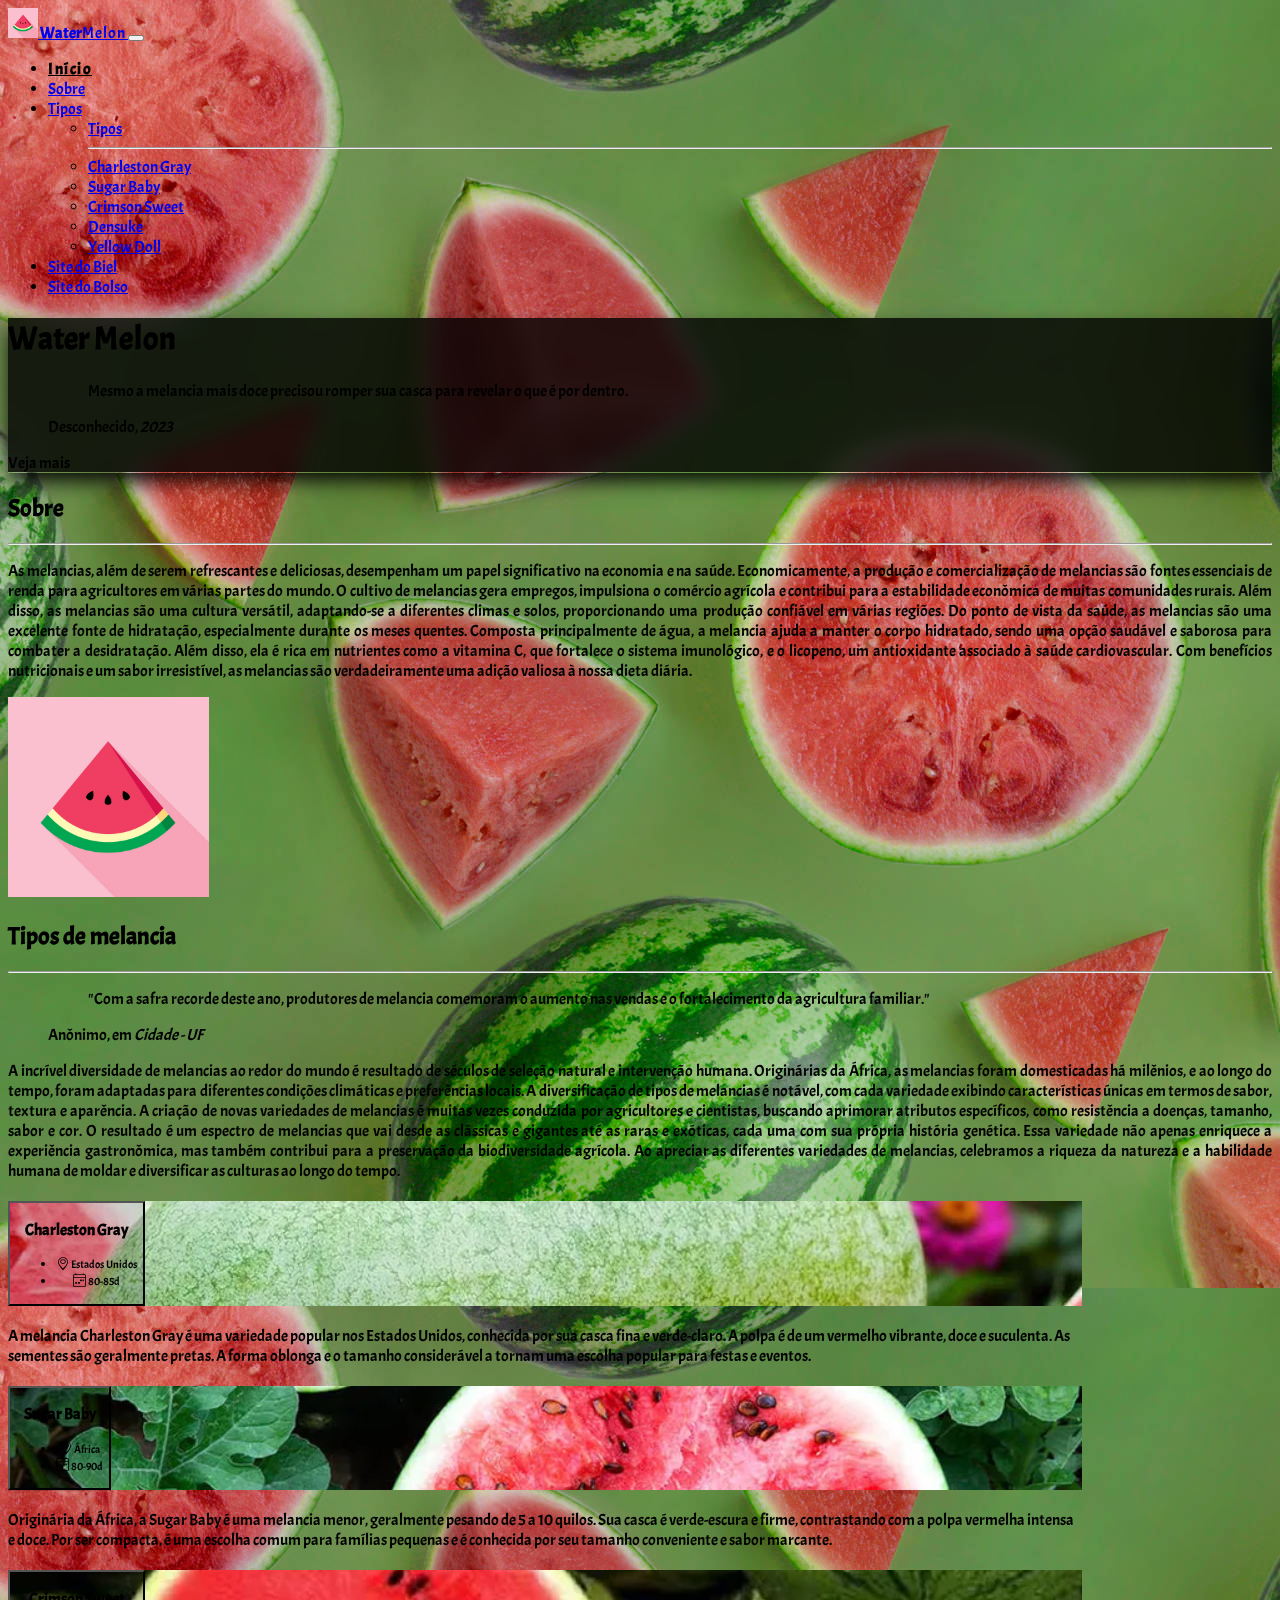
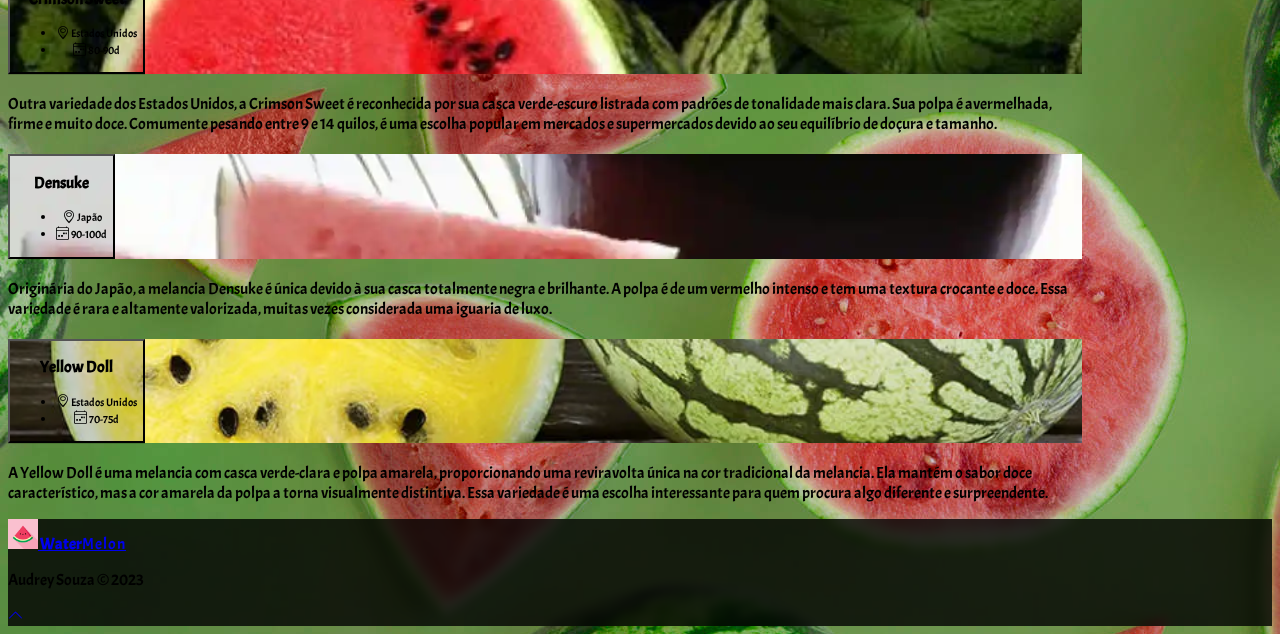
<file: index.html>
<!DOCTYPE html>
<html lang="en">

<head>
  <meta charset="UTF-8">
  <meta name="viewport" content="width=device-width, initial-scale=1.0">

  <!-- Bootstrap -->
  <link href="https://cdn.jsdelivr.net/npm/bootstrap@5.3.2/dist/css/bootstrap.min.css" rel="stylesheet"
    integrity="sha384-T3c6CoIi6uLrA9TneNEoa7RxnatzjcDSCmG1MXxSR1GAsXEV/Dwwykc2MPK8M2HN" crossorigin="anonymous">
  <script src="https://cdn.jsdelivr.net/npm/bootstrap@5.3.2/dist/js/bootstrap.bundle.min.js"
    integrity="sha384-C6RzsynM9kWDrMNeT87bh95OGNyZPhcTNXj1NW7RuBCsyN/o0jlpcV8Qyq46cDfL"
    crossorigin="anonymous"></script>
  <link rel="stylesheet" href="https://cdn.jsdelivr.net/npm/bootstrap-icons@1.11.2/font/bootstrap-icons.min.css">

  <!-- Own Source -->
  <link rel="stylesheet" href="style.css">

  <title>WaterMelon</title>
</head>

<body>
  <header>
    <nav class="navbar navbar-expand-md navbar-dark fixed-top bg-dark px-2">
      <div class="container-fluid justify-content-between">
        <a class="navbar-brand d-inline-flex align-items-center justify-content-aroud" href="#">
          <!-- Logo img -->
          <img src="img/melancia-logo.png" alt="" width="30" height="auto"
            class="d-inline-block align-text-top rounded-circle me-2">
          <!-- Nav text -->
          <span class="text-success" style="font-weight: 700">Water</span><span class="text-danger"
            style="letter-spacing: 1px;">Melon</span>
        </a>
        <button class="navbar-toggler" type="button" data-bs-toggle="collapse" data-bs-target="#navbarCollapse"
          aria-controls="navbarCollapse" aria-expanded="false" aria-label="Toggle navigation">
          <span class="navbar-toggler-icon"></span>
        </button>
        <div class="navbar-collapse justify-content-end collapse" id="navbarCollapse">
          <ul class="navbar-nav mb-2 mb-md-0 text-center">
            <li class="nav-item">
              <a class="nav-link active" aria-current="page" href="#inicio">Início</a>
            </li>
            <li class="nav-item">
              <a class="nav-link" aria-current="page" href="#sobre">Sobre</a>
            </li>
            <li class="nav-item dropdown">
              <a class="nav-link dropdown-toggle" data-bs-toggle="dropdown" href="#tipos" role="button"
                aria-expanded="false">Tipos</a>
              <ul class="dropdown-menu text-bg-dark">
                <li><a class="dropdown-item text-white" href="#tipos">Tipos</a></li>
                <hr class="w-100">
                <li><a class="dropdown-item text-white" href="#tipo-charleston-gray">Charleston Gray</a></li>
                <li><a class="dropdown-item text-white" href="#tipo-sugar-baby">Sugar Baby</a></li>
                <li><a class="dropdown-item text-white" href="#tipo-crimson-sweet">Crimson Sweet</a></li>
                <li><a class="dropdown-item text-white" href="#tipo-densuke">Densuke</a></li>
                <li><a class="dropdown-item text-white" href="#tipo-yellow-doll">Yellow Doll</a></li>
              </ul>
            </li>
            <li class="nav-item">
              <a class="nav-link" aria-current="page" href="../index.html">Site do Biel</a>
            </li>
            <li class="nav-item">
              <a class="nav-link" aria-current="page" href="../Blog-do-melancio/">Site do Bolso</a>
            </li>
          </ul>

        </div>
      </div>
    </nav>
  </header>

  <main data-bs-spy="scroll" data-bs-target="navbar">
    <!-- Início -->
    <section id="inicio"
      class="cover-container backdrop-inicio d-flex w-100 min-vh-100 mx-auto flex-column align-items-center justify-content-center text-white">
      <div class="p-3 h-100 backdrop">
        <h1><span class="text-success" style="font-weight: 700;">Water</span>
          <span class="text-danger" style="letter-spacing: 1px;">Melon<span>
        </h1>
        <figure>
          <blockquote class="blockquote">
            <p class="mb-3">
              <!-- Nas fruteiras da vida, a melancia se destaca, mas nenhuma delas é tão gostosa quanto a <abbr title="Censurado pra não tomar processo"><mark class="badge bg-black text-black">sua mãe</mark></abbr>. -->
              Mesmo a melancia mais doce precisou romper sua casca para revelar o que é por dentro.
            </p>
          </blockquote>
          <figcaption class="blockquote-footer">
            <!-- Renan, <cite title="Source Title">2023</cite> -->
            Desconhecido, <cite title="Source Title">2023</cite>
          </figcaption>
        </figure>
        <p class="lead">
          <a onclick="document.documentElement.scrollTop = (window.innerHeight + (window.innerHeight / 3));"
            class="btn btn-lg btn-outline-success fw-bold">Veja mais</a>
        </p>
      </div>
    </section>

    <!-- Sobre -->
    <section id="sobre" class="min-vh-100 text-bg-dark p-5">
      <div class="container-fluid content justify-content-center">
        <h2 class="text-center mt-2">Sobre</h2>
        <hr class="w-100 mx-2 mb-5">
        <div class="row">
          <div class="col-md-8">
            <p class="text-wrap text-justify">
              As melancias, além de serem refrescantes e deliciosas, desempenham um papel significativo na economia e na
              saúde. Economicamente, a produção e comercialização de melancias são fontes essenciais de renda para
              agricultores em várias partes do mundo. O cultivo de melancias gera empregos, impulsiona o comércio
              agrícola e contribui para a estabilidade econômica de muitas comunidades rurais. Além disso, as melancias
              são uma cultura versátil, adaptando-se a diferentes climas e solos, proporcionando uma produção confiável
              em várias regiões.

              Do ponto de vista da saúde, as melancias são uma excelente fonte de hidratação, especialmente durante os
              meses quentes. Composta principalmente de água, a melancia ajuda a manter o corpo hidratado, sendo uma
              opção saudável e saborosa para combater a desidratação. Além disso, ela é rica em nutrientes como a
              vitamina C, que fortalece o sistema imunológico, e o licopeno, um antioxidante associado à saúde
              cardiovascular. Com benefícios nutricionais e um sabor irresistível, as melancias são verdadeiramente uma
              adição valiosa à nossa dieta diária.
            </p>
          </div>
          <div class="col-md-4 h-auto">
            <img src="img/melancia-logo.png" class="img-fluid w-100" alt="">
          </div>
        </div>
      </div>
    </section>

    <!-- Tipos -->
    <section id="tipos" class="min-vh-100 bg-dark text-white p-5">
      <h2 class="text-center mt-2">Tipos de melancia</h2>
      <hr class="w-100 mx-2 mb-5">
      <figure>
        <blockquote class="blockquote">
          <!-- <p class="mb-3">Existem diversos tipos de melancias espalhadas ao redor do mundo, com diferentes diâmetros, mas nenhuma se compara ao tamano da <abbr title="Censurado pra não tomar processo"><mark class="badge bg-black text-black">Thais Carla</mark></abbr>.</p> -->
          "Com a safra recorde deste ano, produtores de melancia comemoram o aumento nas vendas e o fortalecimento da
          agricultura familiar."
        </blockquote>
        <figcaption class="blockquote-footer">
          <!-- Iriney, em <cite title="Source Title">Algum Lugar Aí</cite> -->
          Anônimo, em <cite title="Source Title">Cidade - UF</cite>
        </figcaption>
      </figure>
      <p class="mb-3 text-justify">A incrível diversidade de melancias ao redor do mundo é resultado de séculos de
        seleção natural e
        intervenção humana. Originárias da África, as melancias foram domesticadas há milênios, e ao longo do tempo,
        foram adaptadas para diferentes condições climáticas e preferências locais. A diversificação de tipos de
        melancias é notável, com cada variedade exibindo características únicas em termos de sabor, textura e aparência.
        A criação de novas variedades de melancias é muitas vezes conduzida por agricultores e cientistas, buscando
        aprimorar atributos específicos, como resistência a doenças, tamanho, sabor e cor. O resultado é um espectro de
        melancias que vai desde as clássicas e gigantes até as raras e exóticas, cada uma com sua própria história
        genética.

        Essa variedade não apenas enriquece a experiência gastronômica, mas também contribui para a preservação da
        biodiversidade agrícola. Ao apreciar as diferentes variedades de melancias, celebramos a riqueza da natureza e a
        habilidade humana de moldar e diversificar as culturas ao longo do tempo.
      </p>

      <div class="accordion bg-dark d-flex flex-column justify-content-center align-items-center" id="accordionTipos">
        <div class="container-accordion">
          <div id="tipo-charleston-gray" class="accordion-item mb-4 border-0 bg-dark text-white">
            <h2 class="accordion-header bg-dark text-white rounded-4"
              style="background-image: url('img/tipos/charleston-gray.webp');">
              <button
                class="accordion-button bg-dark text-white card card-cover w-100 h-auto overflow-hidden text-bg-dark rounded-4 shadow-lg collapsed"
                type="button" data-bs-toggle="collapse" data-bs-target="#collapse-charleston-gray" aria-expanded="false"
                aria-controls="collapse-charleston-gray">
                <div class="d-flex flex-column w-100 h-100 p-auto pb-3 text-white text-shadow-1">
                  <h3 class="w-100 pt-5 mt-5 mb-4 display-6 fw-bold">Charleston Gray</h3>
                  <ul class="d-flex flex-wrap justify-content-around list-unstyled mt-auto px-1">

                    <li class="d-flex align-items-center justify-content-start">
                      <i class="bi bi-geo-alt"></i>
                      <small>Estados Unidos</small>
                    </li>
                    <li class="d-flex align-items-center justify-content-start">
                      <i class="bi bi-calendar4-week me-1"></i>
                      <small>80-85d</small>
                    </li>
                  </ul>
                </div>
              </button>
            </h2>
            <div id="collapse-charleston-gray" class="accordion-collapse collapse" data-bs-parent="#accordionTipos">
              <div class="accordion-body p-3">
                <p class="pt-2">A melancia Charleston Gray é uma variedade popular nos Estados Unidos, conhecida por sua
                  casca fina e
                  verde-claro. A polpa é de um vermelho vibrante, doce e suculenta. As sementes são geralmente pretas. A
                  forma oblonga e o tamanho considerável a tornam uma escolha popular para festas e eventos.</p>
              </div>
            </div>
          </div>

          <div id="tipo-sugar-baby" class="accordion-item mb-4 border-0 bg-dark text-white">
            <h2 class="accordion-header bg-dark text-white rounded-4"
              style="background-image: url('img/tipos/sugar-baby.webp');">
              <button
                class="accordion-button bg-dark text-white card card-cover w-100 h-auto overflow-hidden text-bg-dark rounded-4 shadow-lg collapsed"
                type="button" data-bs-toggle="collapse" data-bs-target="#collapse-sugar-baby" aria-expanded="false"
                aria-controls="collapse-sugar-baby">
                <div class="d-flex flex-column w-100 h-100 p-auto pb-3 text-white text-shadow-1">
                  <h3 class="w-100 pt-5 mt-5 mb-4 display-6 fw-bold">Sugar Baby</h3>
                  <ul class="d-flex flex-wrap justify-content-around list-unstyled mt-auto px-1">

                    <li class="d-flex align-items-center justify-content-start">
                      <i class="bi bi-geo-alt"></i>
                      <small>África</small>
                    </li>
                    <li class="d-flex align-items-center justify-content-start">
                      <i class="bi bi-calendar4-week me-1"></i>
                      <small>80-90d</small>
                    </li>
                  </ul>
                </div>
              </button>
            </h2>
            <div id="collapse-sugar-baby" class="accordion-collapse collapse" data-bs-parent="#accordionTipos">
              <div class="accordion-body p-3">
                <p class="pt-2">Originária da África, a Sugar Baby é uma melancia menor, geralmente pesando de 5 a 10
                  quilos. Sua casca
                  é verde-escura e firme, contrastando com a polpa vermelha intensa e doce. Por ser compacta, é uma
                  escolha comum para famílias pequenas e é conhecida por seu tamanho conveniente e sabor marcante.</p>
              </div>
            </div>
          </div>

          <div id="tipo-crimson-sweet" class="accordion-item mb-4 border-0 bg-dark text-white">
            <h2 class="accordion-header bg-dark text-white rounded-4"
              style="background-image: url('img/tipos/crimson-sweet.webp');">
              <button
                class="accordion-button bg-dark text-white card card-cover w-100 h-auto overflow-hidden text-bg-dark rounded-4 shadow-lg collapsed"
                type="button" data-bs-toggle="collapse" data-bs-target="#collapse-crimson-sweet" aria-expanded="false"
                aria-controls="collapse-crimson-sweet">
                <div class="d-flex flex-column w-100 h-100 p-auto pb-3 text-white text-shadow-1">
                  <h3 class="w-100 pt-5 mt-5 mb-4 display-6 fw-bold">Crimson Sweet</h3>
                  <ul class="d-flex flex-wrap justify-content-around list-unstyled mt-auto px-1">

                    <li class="d-flex align-items-center justify-content-start">
                      <i class="bi bi-geo-alt"></i>
                      <small>Estados Unidos</small>
                    </li>
                    <li class="d-flex align-items-center justify-content-start">
                      <i class="bi bi-calendar4-week me-1"></i>
                      <small>80-90d</small>
                    </li>
                  </ul>
                </div>
              </button>
            </h2>
            <div id="collapse-crimson-sweet" class="accordion-collapse collapse" data-bs-parent="#accordionTipos">
              <div class="accordion-body p-3">
                <p class="pt-2">Outra variedade dos Estados Unidos, a Crimson Sweet é reconhecida por sua casca
                  verde-escuro listrada
                  com padrões de tonalidade mais clara. Sua polpa é avermelhada, firme e muito doce. Comumente pesando
                  entre 9 e 14 quilos, é uma escolha popular em mercados e supermercados devido ao seu equilíbrio de
                  doçura e tamanho.</p>
              </div>
            </div>
          </div>

          <div id="tipo-densuke" class="accordion-item mb-4 border-0 bg-dark text-white">
            <h2 class="accordion-header bg-dark text-white rounded-4"
              style="background-image: url('img/tipos/densuke.webp');">
              <button
                class="accordion-button bg-dark text-white card card-cover w-100 h-auto overflow-hidden text-bg-dark rounded-4 shadow-lg collapsed"
                type="button" data-bs-toggle="collapse" data-bs-target="#collapse-densuke" aria-expanded="false"
                aria-controls="collapse-densuke">
                <div class="d-flex flex-column w-100 h-100 p-auto pb-3 text-white text-shadow-1">
                  <h3 class="w-100 pt-5 mt-5 mb-4 display-6 fw-bold"> Densuke</h3>
                  <ul class="d-flex flex-wrap justify-content-around list-unstyled mt-auto px-1">

                    <li class="d-flex align-items-center justify-content-start">
                      <i class="bi bi-geo-alt"></i>
                      <small>Japão</small>
                    </li>
                    <li class="d-flex align-items-center justify-content-start">
                      <i class="bi bi-calendar4-week me-1"></i>
                      <small>90-100d</small>
                    </li>
                  </ul>
                </div>
              </button>
            </h2>
            <div id="collapse-densuke" class="accordion-collapse collapse" data-bs-parent="#accordionTipos">
              <div class="accordion-body p-3">
                <p class="pt-2">Originária do Japão, a melancia Densuke é única devido à sua casca totalmente negra e
                  brilhante. A
                  polpa é de um vermelho intenso e tem uma textura crocante e doce. Essa variedade é rara e altamente
                  valorizada, muitas vezes considerada uma iguaria de luxo.</p>
              </div>
            </div>
          </div>

          <div id="tipo-yellow-doll" class="accordion-item mb-4 border-0 bg-dark text-white">
            <h2 class="accordion-header bg-dark text-white rounded-4"
              style="background-image: url('img/tipos/yellow-doll.webp');">
              <button
                class="accordion-button bg-dark text-white card card-cover w-100 h-auto overflow-hidden text-bg-dark rounded-4 shadow-lg collapsed"
                type="button" data-bs-toggle="collapse" data-bs-target="#collapse-yellow-doll" aria-expanded="false"
                aria-controls="collapse-yellow-doll">
                <div class="d-flex flex-column w-100 h-100 p-auto pb-3 text-white text-shadow-1">
                  <h3 class="w-100 pt-5 mt-5 mb-4 display-6 fw-bold"> Yellow Doll</h3>
                  <ul class="d-flex flex-wrap justify-content-around list-unstyled mt-auto px-1">

                    <li class="d-flex align-items-center justify-content-start">
                      <i class="bi bi-geo-alt"></i>
                      <small>Estados Unidos</small>
                    </li>
                    <li class="d-flex align-items-center justify-content-start">
                      <i class="bi bi-calendar4-week me-1"></i>
                      <small>70-75d</small>
                    </li>
                  </ul>
                </div>
              </button>
            </h2>
            <div id="collapse-yellow-doll" class="accordion-collapse collapse" data-bs-parent="#accordionTipos">
              <div class="accordion-body p-3">
                <p class="pt-2">A Yellow Doll é uma melancia com casca verde-clara e polpa amarela, proporcionando uma
                  reviravolta única na cor tradicional da melancia. Ela mantém o sabor doce característico, mas a cor
                  amarela da polpa a torna visualmente distintiva. Essa variedade é uma escolha interessante para quem
                  procura algo diferente e surpreendente.</p>
              </div>
            </div>
          </div>
        </div>

      </div>
    </section>
  </main>

  <footer
    class="backdrop-dark row row-cols-2 row-cols-sm-2 row-cols-md-2 mx-0 py-5 border-top justify-content-around text-bg-dark">
    <div class="col mb-3 w-25">
      <a href="/" class="d-flex align-items-center mb-3 link-body-emphasis text-decoration-none">
        <!-- Logo img -->
        <img src="img/melancia-logo.png" alt="" width="30" height="auto"
          class="d-inline-block align-text-top rounded-circle me-2">
        <!-- Nav text -->
        <span class="text-success" style="font-weight: 700">Water</span><span class="text-danger"
          style="letter-spacing: 1px;">Melon</span>
      </a>
      <p class="text-body-light text-white">Audrey Souza © 2023</p>
    </div>

    <div class="col mb-3 w-25 d-flex flex-column justify-content-center">
      <a class="text-end text-danger" href="#">
        <i class="bi bi-chevron-up img-fluid"></i>
      </a>
    </div>
  </footer>
</body>

</html>
</file>
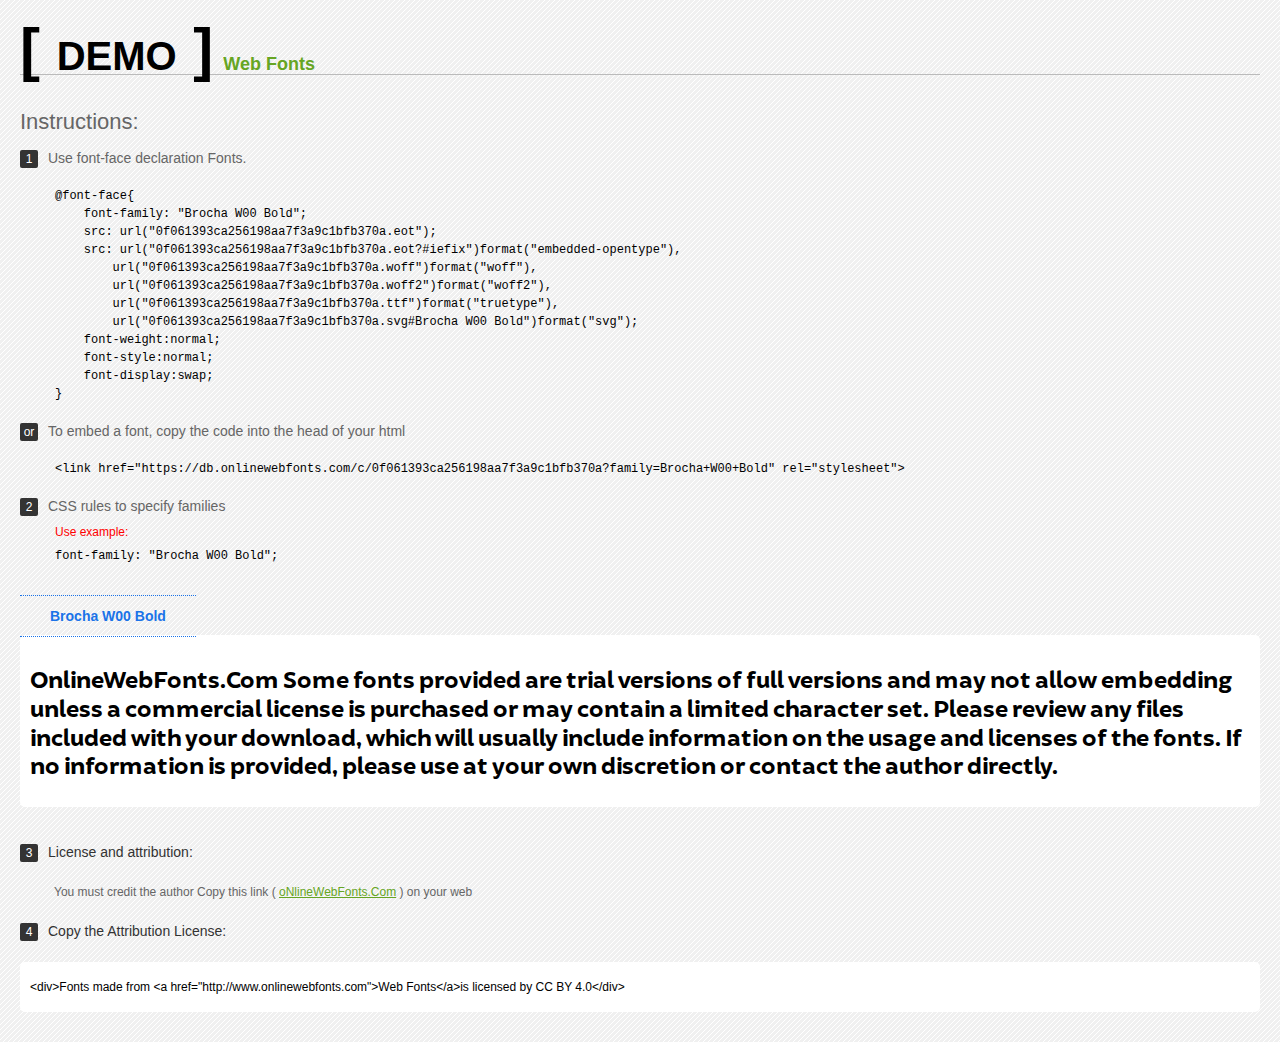
<file: fonts/Brocha W00 Bold/Web Fonts/Web Fonts Demo.html>
<!doctype html>
<html>
<head>
<meta charset="utf-8">
<title>Brocha W00 Bold Fonts Demo</title>
<style type="text/css">
*{margin:0;padding:0;list-style-type:none;}body{font-family:Arial,Helvetica,sans-serif;line-height:1.5;font-size:16px;padding:20px;color:#333;background-image:url([data-uri]);}a{color:#66A523;}a:hover,.g:hover{opacity:0.7;}h1{font-size:60px;border-bottom:1px solid #bbb;line-height:20px;color:#000;text-transform:uppercase;margin-top:20px;}h1 a{font-size:18px;color:#66A523;text-decoration:none;text-transform:capitalize;margin-left:10px;}h1 font{font-size:40px;}.info{float:left;font-size:14px;margin-top:30px;color:#666;}.info .inst{font-size:22px;margin-bottom:10px;}.info span,.by span{color:#fff;border-radius:2px;display:inline-block;width:18px;height:18px;text-align:center;margin-right:10px;background-color:#333333;font-size:12px;line-height:18px;}.info .exs{font-size:12px;color:#666;margin-left:35px;display:block;}.info .exs font{color:#f00;line-height:30px;}.demo{float:left;width:100%;height:auto;padding-bottom:10px;margin-top:70px;background-color:#FFF;border-radius:5px;}.demo a{color:#1a73e8;float:left;font-weight:bold;font-size:14px;padding-right:30px;padding-left:30px;position:relative;border-top-width:1px;border-top-style:dotted;border-top-color:#1A73E8;text-decoration:none;border-bottom-width:1px;border-bottom-style:dotted;border-bottom-color:#1A73E8;line-height:40px;margin-top:-40px;}.demo .t{font-size:24px;float:left;width:calc(100% - 20px);color:#000;height:120px;margin-top:20px;line-height:1.2em;overflow-x:hidden;padding:10px;}.by{padding-top:15px;float:left;width:100%;margin-top:10px;margin-right:0;margin-bottom:10px;margin-left:0;font-size:14px;color:#666;}.by .b{padding-top:10px;padding-bottom:10px;color:#333;}.by .a{padding-top:10px;padding-bottom:10px;margin-left:34px;font-size:12px;}.te{width:100%;height:auto;border:0px solid #CCC;resize:none;float:left;margin-top:10px;line-height:16px;overflow:hidden;border-radius:5px;color:#000000;background-color:#FFF;font-size:12px;margin-bottom:20px;text-indent:10px;padding-top:17px;padding-bottom:17px;}pre{color:#000;}
</style>
<style type="text/css">

@font-face{
    font-family: "Brocha W00 Bold";
    src: url("0f061393ca256198aa7f3a9c1bfb370a.eot");
    src: url("0f061393ca256198aa7f3a9c1bfb370a.eot?#iefix")format("embedded-opentype"),
        url("0f061393ca256198aa7f3a9c1bfb370a.woff")format("woff"),
        url("0f061393ca256198aa7f3a9c1bfb370a.woff2")format("woff2"),
        url("0f061393ca256198aa7f3a9c1bfb370a.ttf")format("truetype"),
        url("0f061393ca256198aa7f3a9c1bfb370a.svg#Brocha W00 Bold")format("svg");
    font-weight:normal;
    font-style:normal;
    font-display:swap;
}

</style>
</head>
<body>
<h1> <span>[ <font>Demo</font> ]</span><a href="http://www.onlinewebfonts.com" target="_blank">Web Fonts</a></h1>
<div class="info">
  <div class="inst">Instructions:</div>
  <span>1</span>Use font-face declaration Fonts.
  <div class="exs">
    <pre>

@font-face{
    font-family: "Brocha W00 Bold";
    src: url("0f061393ca256198aa7f3a9c1bfb370a.eot");
    src: url("0f061393ca256198aa7f3a9c1bfb370a.eot?#iefix")format("embedded-opentype"),
        url("0f061393ca256198aa7f3a9c1bfb370a.woff")format("woff"),
        url("0f061393ca256198aa7f3a9c1bfb370a.woff2")format("woff2"),
        url("0f061393ca256198aa7f3a9c1bfb370a.ttf")format("truetype"),
        url("0f061393ca256198aa7f3a9c1bfb370a.svg#Brocha W00 Bold")format("svg");
    font-weight:normal;
    font-style:normal;
    font-display:swap;
}

</pre>
  </div>
  <span>or</span>To embed a font, copy the code into the head of your html
  <div class="exs">
<br/><pre>&lt;link href=&quot;https://db.onlinewebfonts.com/c/0f061393ca256198aa7f3a9c1bfb370a?family=Brocha+W00+Bold&quot; rel=&quot;stylesheet&quot;&gt;</pre><br/>
  </div>
  <span>2</span>CSS rules to specify families
  <div class="exs"><font>Use example:</font> <br/>
    <pre>
font-family: &quot;Brocha W00 Bold&quot;;
</pre>
  </div>
</div>
<!--demo-->
<div class="demo"><a href="https://www.onlinewebfonts.com/download/0f061393ca256198aa7f3a9c1bfb370a" target="_blank">Brocha W00 Bold</a>
  <div class="t" style='font-family:"Brocha W00 Bold"'>
  OnlineWebFonts.Com Some fonts provided are trial versions of full versions and may not allow embedding 
unless a commercial license is purchased or may contain a limited character set. 
Please review any files included with your download, 
which will usually include information on the usage and licenses of the fonts. 
If no information is provided, 
please use at your own discretion or contact the author directly.</div>
</div>
<!--demo-->
<div class="by">
  <div class="b"><span>3</span>License and attribution:</div>
  <div class="a">You must credit the author Copy this link ( <a href="http://www.onlinewebfonts.com" target="_blank">oNlineWebFonts.Com</a> ) on your web</div>
  <div class="b"><span>4</span>Copy the Attribution License:</div>
  <div class="te">&lt;div&gt;Fonts made from &lt;a href="http://www.onlinewebfonts.com"&gt;Web Fonts&lt;/a&gt;is licensed by CC BY 4.0&lt;/div&gt;</div>
</div>
</body>
</html>
</file>
<file: style.css>
@import url("https://fonts.googleapis.com/css2?family=Acme&display=swap");

* {
  box-sizing: border-box;
  scroll-behavior: smooth;
  font-family: "Acme", sans-serif;
}

body {
  background: url("img/watermelon-bg.jpg");
  /* background-size: cover; */
  background-repeat: repeat-y;
}

.nav-link.active {
  font-weight: bold;
  color: var(--bs-danger) !important;
  letter-spacing: 1.5px;
  transition: .3s;
}

.dropdown-item.active, .dropdown-item:active {
  font-weight: bold;
  background-color: var(--bs-danger) !important;
  color: var(--bs-white);
  letter-spacing: 1.5px;
  transition: .3s;
}

.backdrop-inicio {
  backdrop-filter: blur(10px) brightness(20%);
  box-shadow: 0 10px 20px -3px black;
}

.backdrop-dark {
  backdrop-filter: brightness(20%) blur(5px);
}

.accordion .container-accordion{
  width: clamp(80% + 50px, 85%, 100%);
}

.accordion-header {
  background-position: center;
  background-size: cover;
}

.accordion-header:has(.accordion-button:not(.collapsed)) {
  box-shadow: 0 3px 10px -1px black;
}

.accordion-button {
  background: transparent !important;
  backdrop-filter: brightness(85%);
}

.text-justify {
  text-align: justify;
}
</file>
